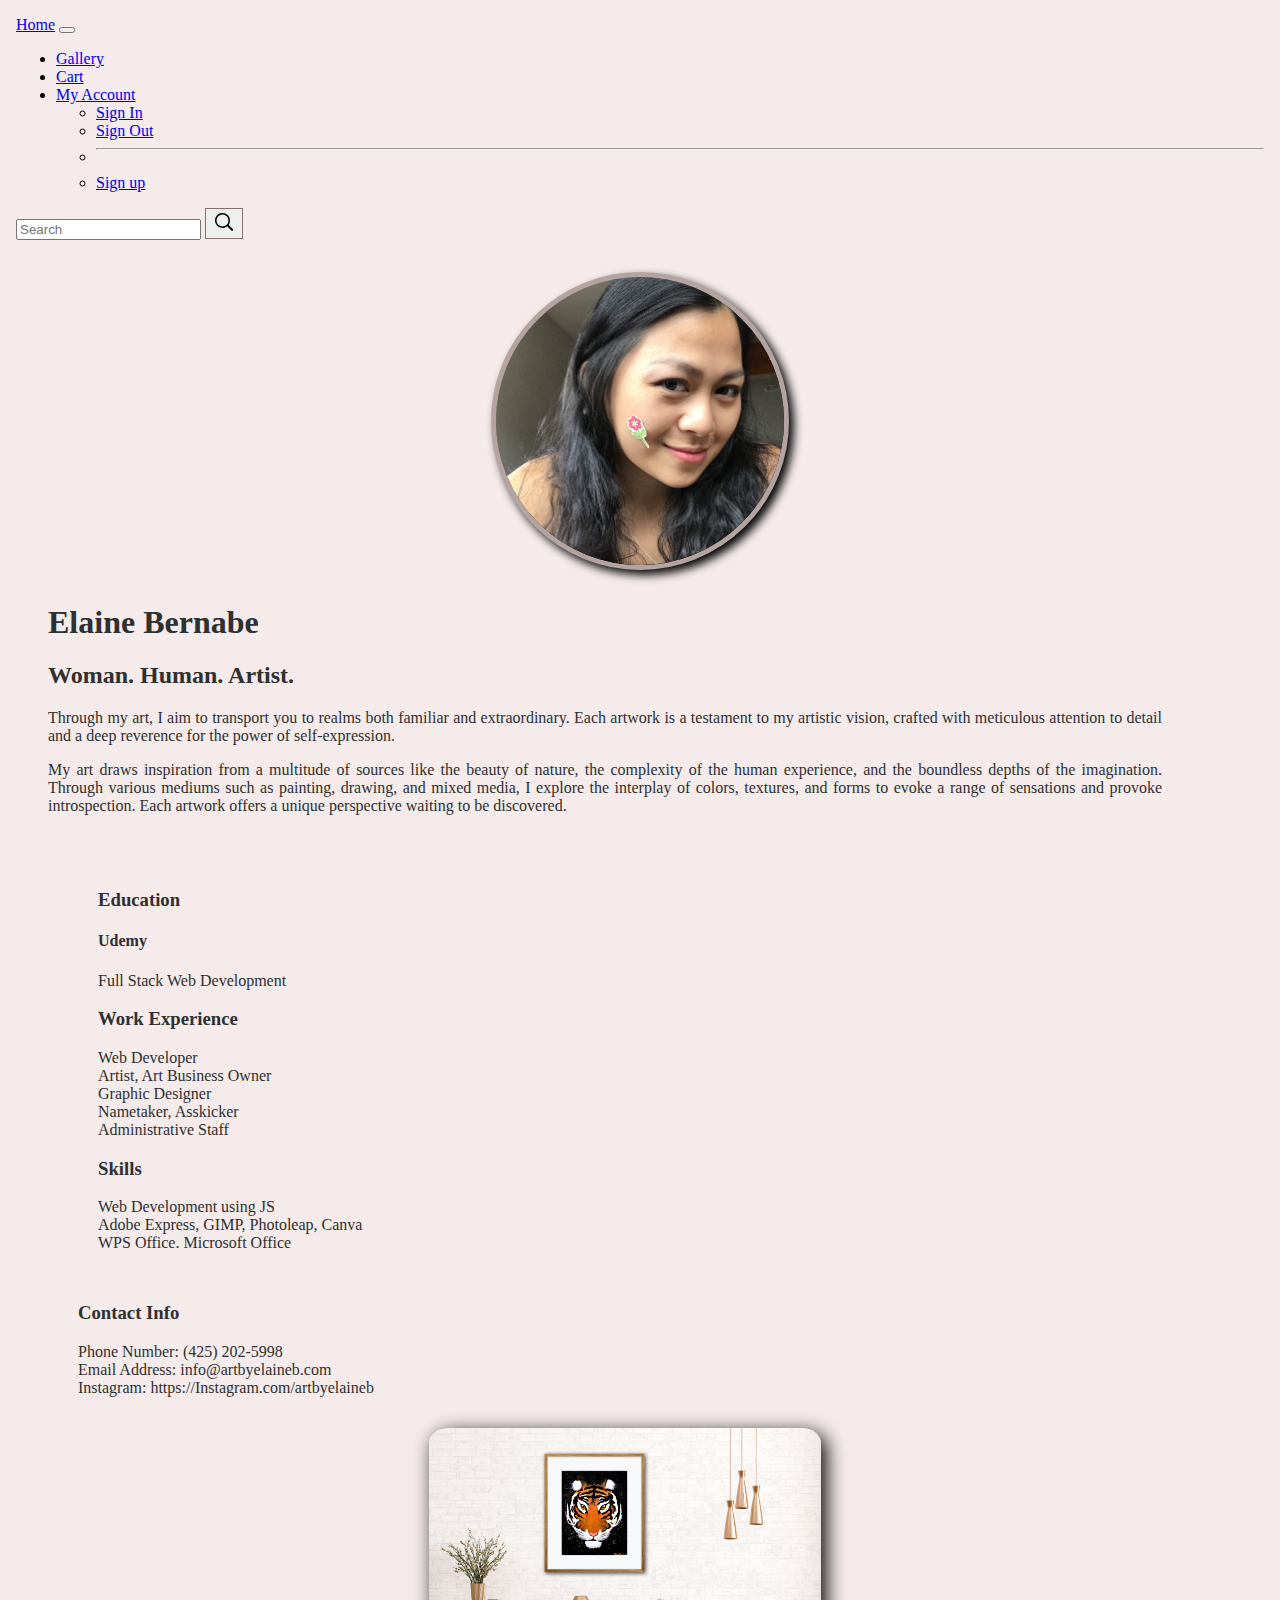
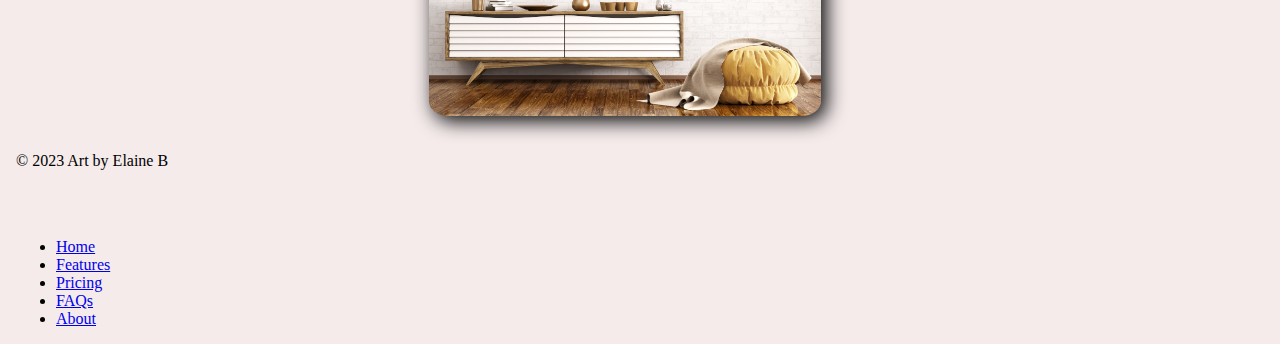
<file: public/about-me.html>
<!DOCTYPE html>
<html lang="en">
    <head>
        <meta charset="UTF-8">
        <meta name="viewport" content="width=device-width, initial-scale=1.0">
        <title>Art by Elaine B</title>
        <link href="https://cdn.jsdelivr.net/npm/bootstrap@5.3.0-alpha3/dist/css/bootstrap.min.css" rel="stylesheet" integrity="sha384-KK94CHFLLe+nY2dmCWGMq91rCGa5gtU4mk92HdvYe+M/SXH301p5ILy+dN9+nJOZ" crossorigin="anonymous">
        <link rel="stylesheet" href="../style.css">
      </head>

    <body class="resume">
        <div>
        <nav class="navbar navbar-expand-lg">
            <div class="container-fluid">
              <a class="navbar-brand" href="#">Home</a>
              <button class="navbar-toggler" type="button" data-bs-toggle="collapse" data-bs-target="#navbarSupportedContent" aria-controls="navbarSupportedContent" aria-expanded="false" aria-label="Toggle navigation">
                <span class="navbar-toggler-icon"></span>
              </button>
              <div class="collapse navbar-collapse" id="navbarSupportedContent">
                <ul class="navbar-nav me-auto mb-2 mb-lg-0">
                  <li class="nav-item">
                    <a class="nav-link active" aria-current="page" href="#">Gallery</a>
                  </li>
                  <li class="nav-item">
                    <a class="nav-link" href="#">Cart</a>
                  </li>
                  <li class="nav-item dropdown">
                    <a class="nav-link dropdown-toggle" href="#" role="button" data-bs-toggle="dropdown" aria-expanded="false">
                      My Account
                    </a>
                    <ul class="dropdown-menu">
                      <li><a class="dropdown-item" href="#">Sign In</a></li>
                      <li><a class="dropdown-item" href="#">Sign Out</a></li>
                      <li><hr class="dropdown-divider"></li>
                      <li><a class="dropdown-item" href="#">Sign up</a></li>
                    </ul>
                  </li>
                </ul>
                <form class="d-flex" role="search">
                  <input class="form-control me-2" type="search" placeholder="Search" aria-label="Search">
                  <button class="btn-bor btn btn-outline-success" type="submit">
                    <svg xmlns="http://www.w3.org/2000/svg" width="24" height="24" viewBox="0 0 24 24"><path d="M15.2 16.34a7.5 7.5 0 1 1 1.38-1.45l4.2 4.2a1 1 0 1 1-1.42 1.41l-4.16-4.16zm-4.7.16a6 6 0 1 0 0-12 6 6 0 0 0 0 12z"></path></svg>
                  </button>
                </form>
              </div>
            </div>
          </nav></div>

        

        <div class="rescon">

          <div class="row d-sm-flex">
          <div class="col col-sm-12 col-md-12 col-lg-4 divone">
            <img src="../public/IMG_5945.jpg" class="one" alt="photo of the artist">
          </div>
 
          <div class="col col-sm-12 col-md-12 col-lg-8 divtwo">
            <h1 class="restext ebhead">Elaine Bernabe</h1>
              <h2 class="restext ebhead">Woman. Human. Artist.</h2>
                <p class="restext">Through my art, I aim to transport you to realms both familiar and extraordinary.
                  Each artwork is a testament to my artistic vision, crafted with meticulous attention
                  to detail and a deep reverence for the power of self-expression.</p>
                <p class="restext">My art draws inspiration from a multitude of sources like the beauty of nature,
                  the complexity of the human experience, and the boundless depths of the imagination.
                  Through various mediums such as painting, drawing, and mixed media, I explore the interplay
                  of colors, textures, and forms to evoke a range of sensations and provoke introspection.
                  Each artwork offers a unique perspective waiting to be discovered.</p>
          </div>
          </div>

          <div class="row d-sm-flex">
          <div class="col col-sm-12 col-md-12 col-lg-4 divthree">
            <h3 class="restext">Education</h3>
              <h4 class="restext">Udemy</h4>
                <p class="restext">Full Stack Web Development</p>
            <h3 class="restext">Work Experience</h3>
              <ul class="work-skills">
                <li class="restext">Web Developer</li>
                <li class="restext">Artist, Art Business Owner</li>
                <li class="restext">Graphic Designer</li>
                <li class="restext">Nametaker, Asskicker</li>
                <li class="restext">Administrative Staff</li>
              </ul>
            <h3 class="restext">Skills</h3>
              <ul class="work-skills">
                <li class="restext">Web Development using JS</li>
                <li class="restext">Adobe Express, GIMP, Photoleap, Canva</li>
                <li class="restext">WPS Office. Microsoft Office</li>
              </ul>
          </div>

          <div class="col col-sm-12 col-md-12 col-lg-4 divfour">
            <h3 class="restext">Contact Info</h3>
              <ul class="contact">
               <li class="restext">Phone Number: (425) 202-5998</li>
               <li class="restext">Email Address: info@artbyelaineb.com</li>
               <li class="restext">Instagram: https://Instagram.com/artbyelaineb</li>
              </ul>
          </div>

          <div class="col col-sm-12 col-md-12 col-lg-4 divfive">
            <img src="../img/image0.jpeg" class="tiger" alt="framed tiger art print on the wall">
          </div>
          </div>


        </div>

        <section class="footer-bg">
            <div class="container">
              <footer class="d-flex flex-wrap justify-content-between align-items-center py-3">
                <p class="col-md-4 mb-0 text-body-secondary">© 2023 Art by Elaine B</p>
            
                <a href="/" class="col-md-4 d-flex align-items-center justify-content-center mb-3 mb-md-0 me-md-auto link-body-emphasis text-decoration-none">
                  <svg class="bi me-2" width="40" height="32"><use xlink:href="#bootstrap"></use></svg>
                </a>
            
                <ul class="nav col-md-4 justify-content-end">
                  <li class="nav-item"><a href="#" class="nav-link px-2 text-body-secondary">Home</a></li>
                  <li class="nav-item"><a href="#" class="nav-link px-2 text-body-secondary">Features</a></li>
                  <li class="nav-item"><a href="#" class="nav-link px-2 text-body-secondary">Pricing</a></li>
                  <li class="nav-item"><a href="#" class="nav-link px-2 text-body-secondary">FAQs</a></li>
                  <li class="nav-item"><a href="#" class="nav-link px-2 text-body-secondary">About</a></li>
                </ul>
              </footer>
            </div>
          </section>

    </body>
</file>
<file: style.css>
.navbar {
    background-color: #F5EBEB;
}


.btn-bor {
    border: solid 1px #867070;
}


.landing {
    background-color: #E4D0D0;
}


.bizz {
    color: #2F3030;
}


.gallery {
    background-color: #F0E9E9;
}

.card {
    background-color: #2F3030;
}

.about {
    background-color: #E4D0D0;
}

.eb {
    height: 300px;
    border: solid 3px #F5EBEB;
    border-radius: 50%;
    margin-bottom: 20px;
    margin-top: 10px;
}



.footer-bg {
    background-color: #F5EBEB;
}

/* About Me page */

.resume {
    margin: 1rem;
    background-color: #F5EBEB;
}

.rescon {
    display: grid;
     height: 100vh auto;
    /* grid-template-columns: 1fr 1fr 1fr;
    grid-template-rows: 1fr 1fr 1fr; */
    margin: 2rem;
    gap: 0;
}

.divone {
    text-align: center;
    margin-bottom: 30px;
}

.divone > h1 {
    font-weight: 700;
}

.one {
    height: 18rem;
    border: solid 3px #F5EBEB;
    border-radius: 50%;
    border: solid #B3A4A1 5px;
    filter: drop-shadow(5px 5px 5px);
}

.divtwo {
    text-align: justify;
    margin-bottom: 30px;
    padding-right: 70px;
}

.divthree {
    margin-top: 10px;
    padding-top: 15px;
    padding-left: 50px;
    padding-right: 30px;
}

.work-skills {
    list-style: none;
    padding: 0;
}

.divfour {
    margin-top: 10px;
    padding-top: 15px;
    padding-left: 30px;
    padding-right: 30px;
}

.divfive {
    margin-top: 10px;
    padding-top: 15px;
    padding-left: 0px;
    padding-right: 30px;
    text-align: center;
}

.tiger {
    height: 18rem;
    border-radius: 5%;
    filter: drop-shadow(5px 5px 10px);
}

.contact {
    list-style: none;
    padding: 0;
}
.restext {
    color: #2F3030;
}
</file>
